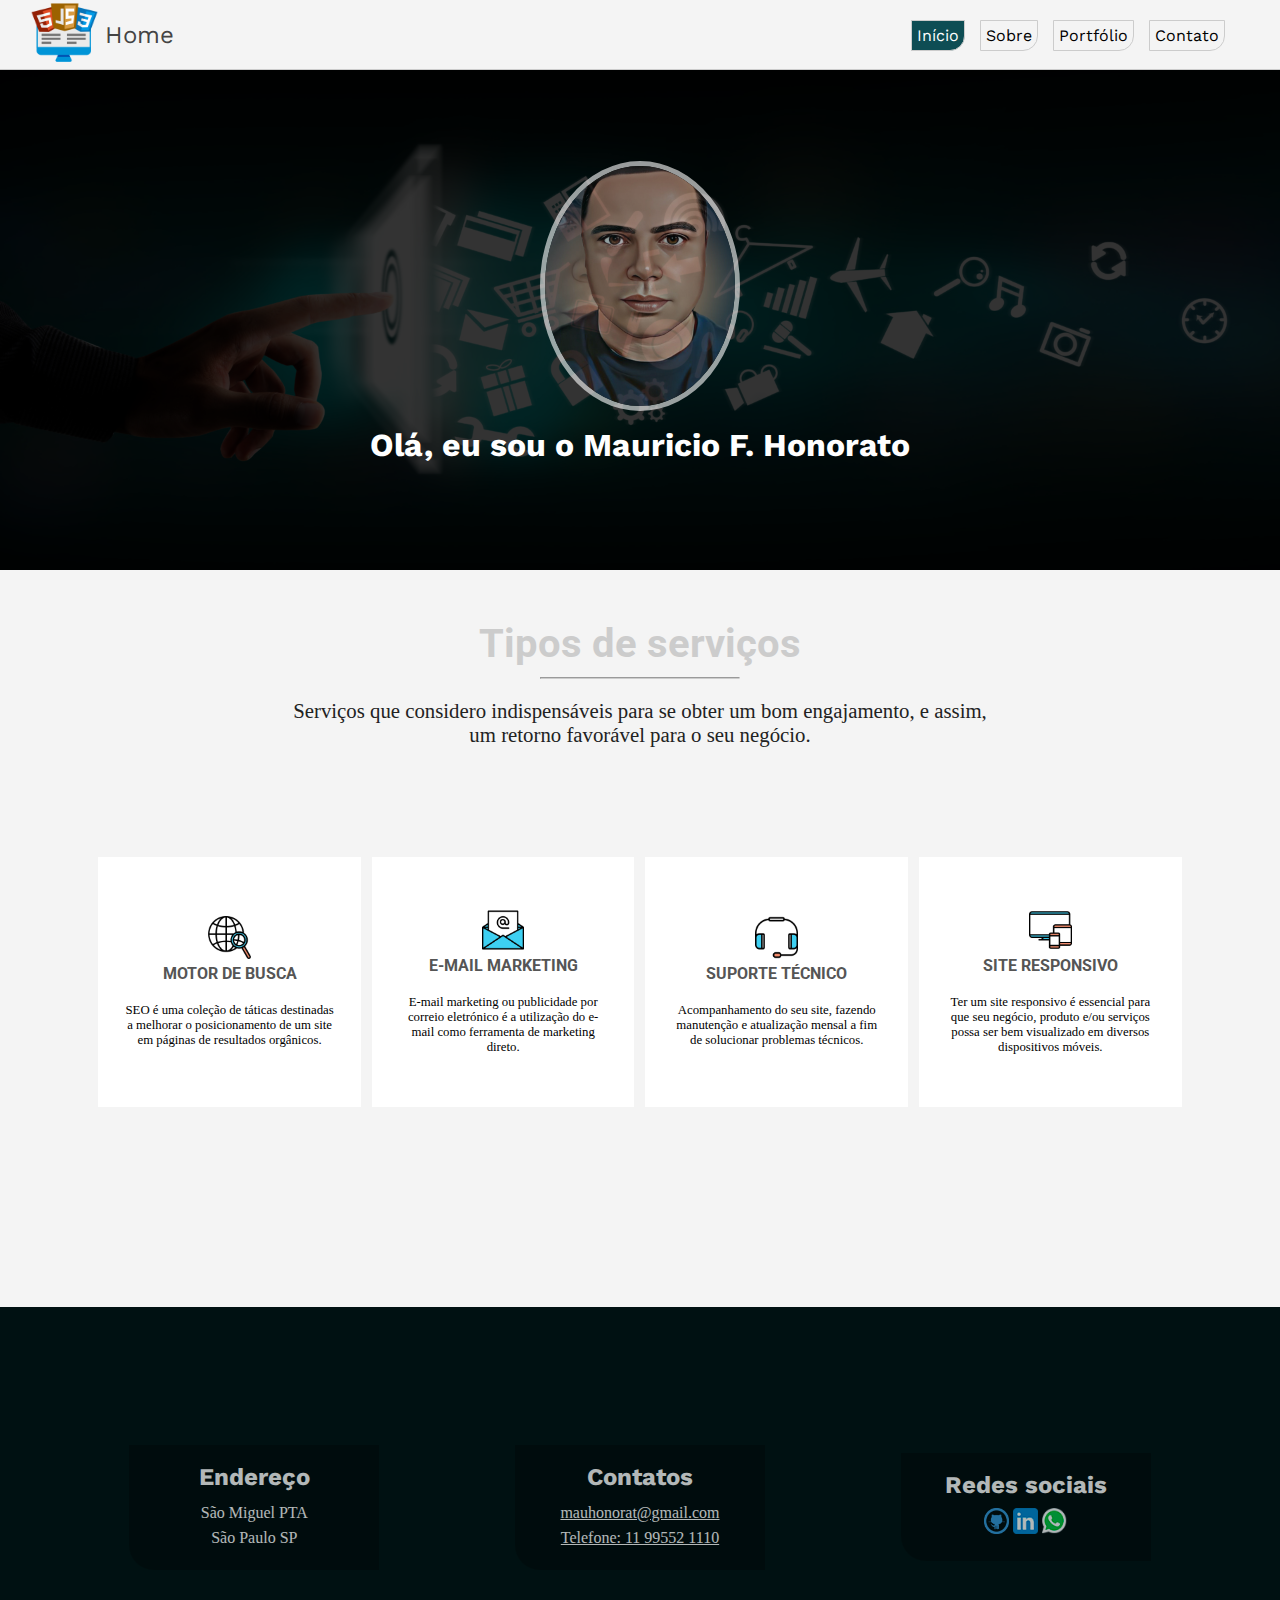
<file: index.html>
<!DOCTYPE html>
<html>
<head>
	<meta charset="utf-8">
	<meta name="viewport" content="width=device-width, initial-scale=1">
	<title>Portfólio Mauricio</title>
	<meta name="keywords" content="páginas para web personalizadas, construção de páginas web, desenvolvimento web, criação de sites, site responsivo">
	<meta name="description" content="Desenvolvedor de páginas para web">
	<meta name="robots" content="index,follow">
	<meta name="author" content="Mauricio Honorato dos Santos">
	<meta property ="og:url" content="     "> 
	<meta property="og:title" content="Portfólio personalizado">
	<meta property="og:description" content="Desenvolvedor de páginas para web">
	<meta property="og:type" content="website">
	<meta property="og:image" content="https://gittmau.github.io/images/mockup1.jpg">
	<meta name="theme-color" content="#001112">

    <link rel="icon" href="trio_Tec.png">
	<link rel="stylesheet" href="estilo.css">
	<link rel="stylesheet" href="media.css">

	<link rel="preconnect" href="https://fonts.gstatic.com">
    <link href="https://fonts.googleapis.com/css2?family=Cormorant+SC:wght@700&display=swap" rel="stylesheet">
    <link href="https://fonts.googleapis.com/css2?family=Work+Sans:wght@300&display=swap" rel="stylesheet">
    <link href="https://fonts.googleapis.com/css2?family=Secular+One&display=swap" rel="stylesheet">
    <link rel="stylesheet" href="https://fonts.googleapis.com/css2?family=Material+Symbols+Outlined:opsz,wght,FILL,GRAD@20..48,100..700,0..1,-50..200" /> 

</head>
<body>

	<header id="topo">

		<p class="material-symbols-outlined" id="hamburguinho" >menu</p>

		<nav id="menu"> 

            <ul> 
            <p id="btnFechar">X</p>           	
                <a href="index.html"> <li class="pageAtual" style="color: #fff;">Início</li> </a>
                <a href="sobre.html"> <li>Sobre</li> </a>
                <a href="portfolio.html"> <li>Portfólio</li> </a>
                <a href="https://api.whatsapp.com/send?1=pt_BR&amp;phone=5511995521110&amp;text=Oi Mauricio,%20gostaria%20de%20solicitar%20um%20orçamento."
                            target="blank"> <li>Contato</li> </a>
            </ul>
		</nav>

		<div id="logo"> 
             <img src="trio_Tec.png" alt="">   
             <div id="nomeLogo"> <p>Home</p>   </div>          
		</div>	

			

	</header>

	<header id="capa">


      <div id="filtro"> 

      	<div id="fotoCapa">
            <img src="mauricio.jpg" alt="">            
      	</div>

      	<div id="nomeCapa">
            <h2>Olá, eu sou o Mauricio F. Honorato</h2>  
      	</div>

       </div>
	</header>


	<main>

		<section id="tituloChamada1">
           <h1>Tipos de serviços </h1>
           <hr style="border-bottom: 1px solid #ccc;width:200px;margin:10px auto;">
           <p>Serviços que considero indispensáveis para se obter um bom engajamento, e assim, um retorno favorável para o seu negócio. </p>
		</section>
        
        <section id="servicos">

        	<div class="conteudoServicos">
                <img src="busca.png" alt="">
                <h2>MOTOR DE BUSCA</h2>
                <p>SEO é uma coleção de táticas destinadas a melhorar o posicionamento de um site em páginas de resultados orgânicos.</p>
        	</div>
        	<div class="conteudoServicos">
                <img src="email.png" alt="">
                <h2>E-MAIL MARKETING</h2>
                <p>E-mail marketing ou publicidade por correio eletrónico é a utilização do e-mail como ferramenta de marketing direto.</p> 
        	</div>
        	<div class="conteudoServicos">
                <img src="suporte.png" alt="">
                <h2>SUPORTE TÉCNICO</h2>
                <p>Acompanhamento do seu site, fazendo manutenção e atualização mensal a fim de solucionar problemas técnicos.</p> 
        	</div>
        	<div class="conteudoServicos">
                <img src="devices.png" alt="">
                <h2>SITE RESPONSIVO</h2>
                <p>Ter um site responsivo é essencial para que seu negócio, produto e/ou serviços possa ser bem visualizado em diversos dispositivos móveis.</p>
        	</div>

	    </section>

	</main>

	<footer>

	 <div id="conteudoFooter">	

		<div class="boxFooter">

			<h2>Endereço</h2>
			<p style="color: #fff;font-family: calibri">São Miguel PTA <br> São Paulo SP</p>

		</div>

		<div class="boxFooter">

			<h2>Contatos</h2>
             <a href="mailto:mauhonorat@gmail.com" target="blank" style="color: #fff;font-family: calibri"> mauhonorat@gmail.com </a><br>
             <a href="tel:+5511995521110" style="color: #fff;font-family: calibri"> Telefone: 11 99552 1110 </a> 


		</div>

		<div class="boxFooter">

			<h2>Redes sociais</h2>

			  <a href="https://github.com/gittmau" target="blank"> <img src="gitHub4.png" alt="" id=""></a>

			 <a href="https://www.linkedin.com/in/mauricio-honorato-0777b21b1/" target="blank"> <img src="kedin.png" alt=""></a>

			<a href="https://api.whatsapp.com/send?1=pt_BR&amp;phone=5511995521110&amp;text=Oi Mauricio,%20gostaria%20de%20solicitar%20um%20orçamento."
                            target="blank">  <img src="zap2.png" alt=""></a>

		</div>
		
     </div>
	</footer>

	
	<script src="script.js"></script>

</body>
</html>
</file>
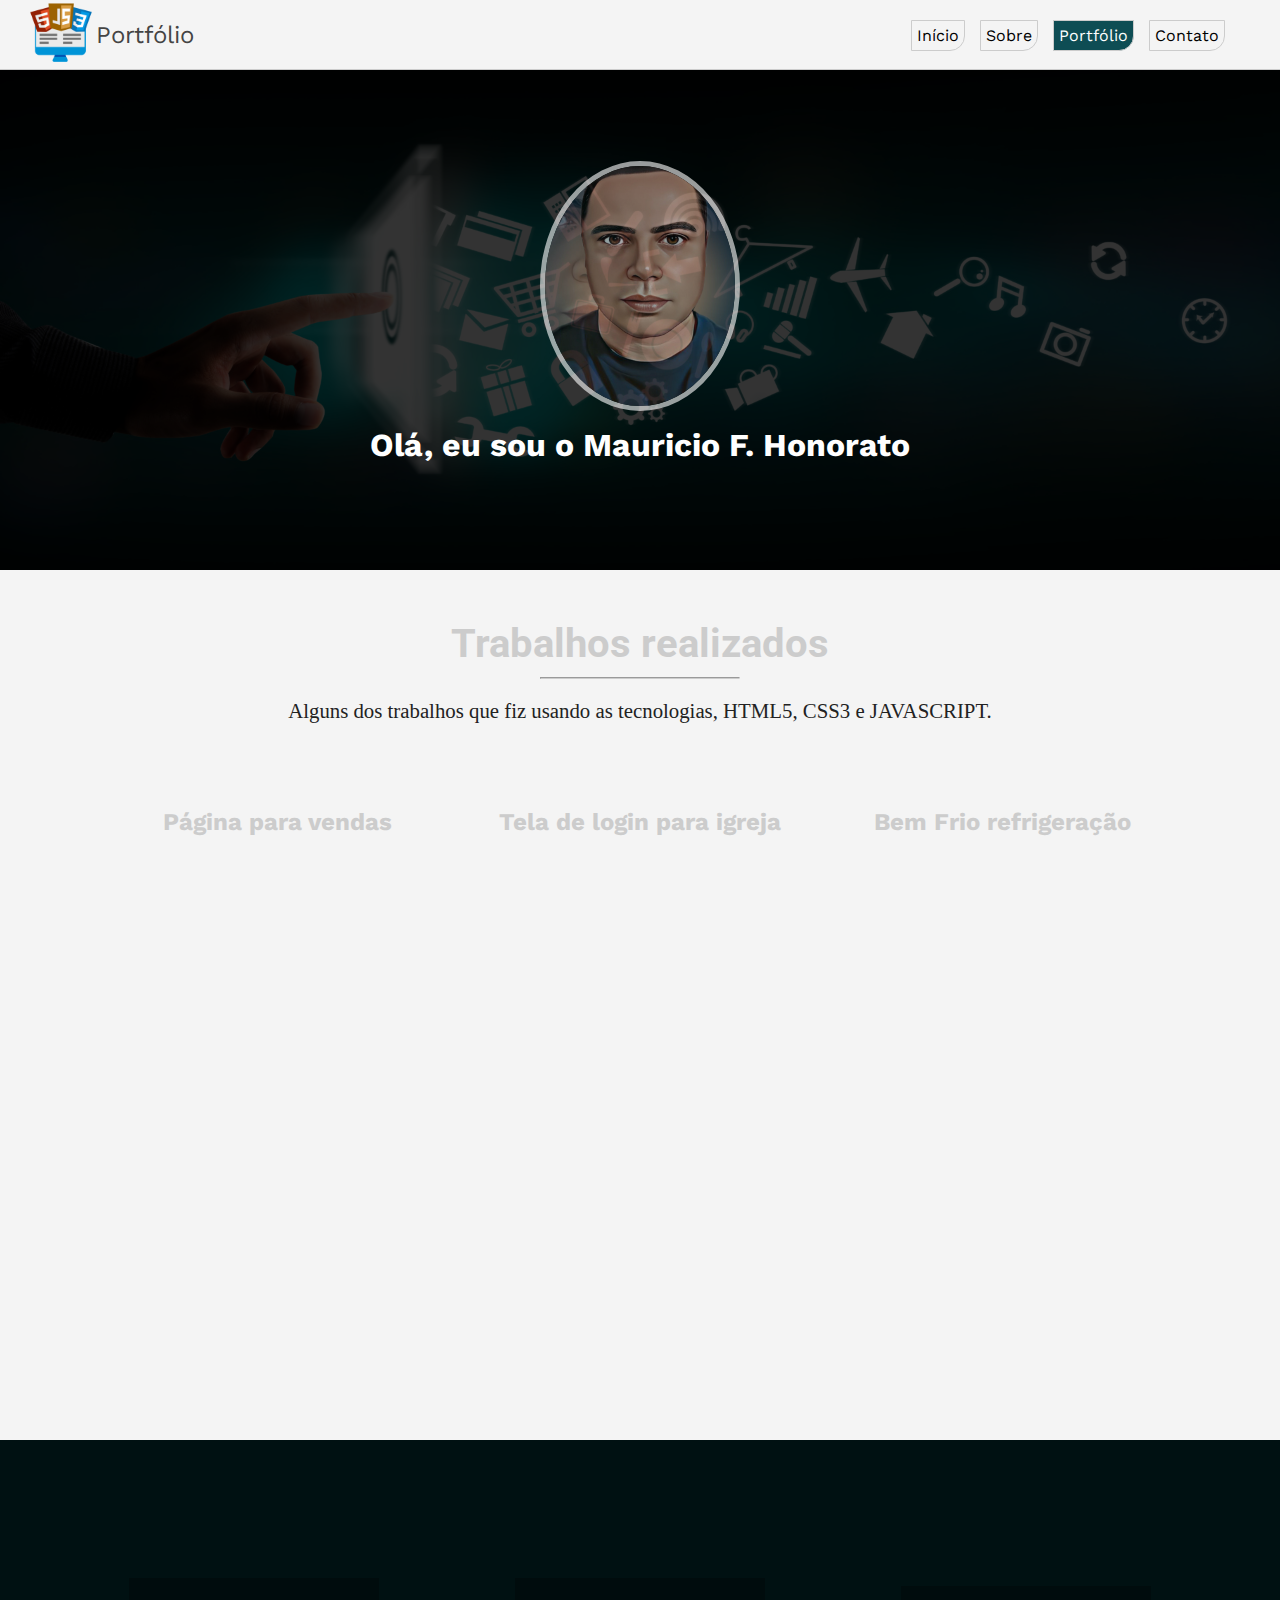
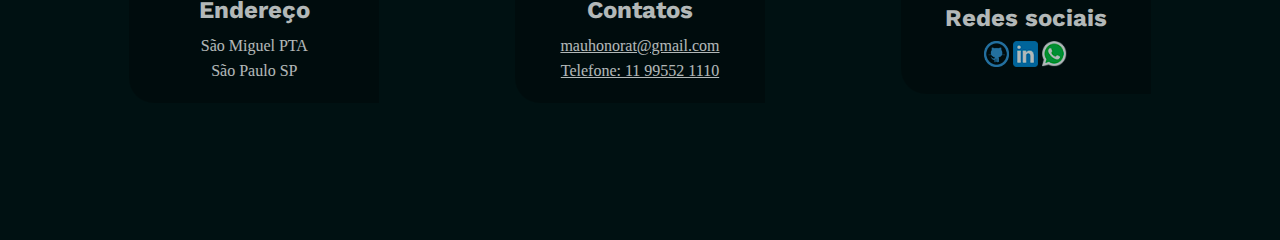
<file: portfolio.html>
<!DOCTYPE html>
<html>
<head>
	<meta charset="utf-8">
	<meta name="viewport" content="width=device-width, initial-scale=1">
	<title>Trabalhos</title>
	<meta name="keywords" content="páginas para web personalizadas, construção de páginas web, desenvolvimento web, criação de sites, site responsivo">
	<meta name="description" content="Desenvolvedor de páginas para web">
	<meta name="robots" content="index,follow">
	<meta name="author" content="Mauricio Honorato dos Santos">
	<meta property ="og:url" content="     "> 
	<meta property="og:title" content="Portfólio personalizado">
	<meta property="og:description" content="Desenvolvedor de páginas para web">
	<meta property="og:type" content="website">
	<meta property="og:image" content="https://gittmau.github.io/images/mockup1.jpg">
	<meta name="theme-color" content="#001112">
	<link rel="icon" href="trio_Tec.png">

	<link rel="stylesheet" href="estilo.css">
	<link rel="stylesheet" href="media.css">

	<link rel="preconnect" href="https://fonts.gstatic.com">
    <link href="https://fonts.googleapis.com/css2?family=Cormorant+SC:wght@700&display=swap" rel="stylesheet">
    <link href="https://fonts.googleapis.com/css2?family=Work+Sans:wght@300&display=swap" rel="stylesheet">
    <link href="https://fonts.googleapis.com/css2?family=Secular+One&display=swap" rel="stylesheet">
    <link rel="stylesheet" href="https://fonts.googleapis.com/css2?family=Material+Symbols+Outlined:opsz,wght,FILL,GRAD@20..48,100..700,0..1,-50..200" /> 

</head>
<body>

	<header id="topo">

		<p class="material-symbols-outlined" id="hamburguinho" >menu</p>

		<nav id="menu"> 

            <ul> 
            <p id="btnFechar">X</p>           	
                <a href="index.html"> <li>Início</li> </a>
                <a href="sobre.html"> <li>Sobre</li> </a>
                <a href=""> <li class="pageAtual" style="color: #fff";>Portfólio</li> </a>
                <a href="https://api.whatsapp.com/send?1=pt_BR&amp;phone=5511995521110&amp;text=Oi Mauricio,%20gostaria%20de%20solicitar%20um%20orçamento."
                            target="blank"> <li>Contato</li> </a>
            </ul>
		</nav>

		<div id="logo"> 
             <img src="trio_Tec.png" alt="">   
             <div id="nomeLogo"> <p>Portfólio</p>   </div>          
		</div>	

			

	</header>

	<header id="capa">


      <div id="filtro"> 

      	<div id="fotoCapa">
            <img src="mauricio.jpg" alt="">            
      	</div>

      	<div id="nomeCapa">
            <h2>Olá, eu sou o Mauricio F. Honorato</h2>  
      	</div>

       </div>
	</header>


	<section id="tituloChamada1">
        <h1>Trabalhos realizados</h1>
        <hr style="border-bottom: 1px solid #ccc;width:200px;margin:10px auto;">
        <p>Alguns dos trabalhos que fiz usando as tecnologias, HTML5, CSS3 e JAVASCRIPT.</p>
	</section>

	<section id="demoWork">	
        
        <div class="pagesmake">
            <h2> <a href="https://gittmau.github.io/Rosti-Aline/" target="blank" class="pageLink" title="Clique para visualizar o site."> Página para vendas </a> </h2>
        	<iframe src="https://gittmau.github.io/Rosti-Aline/"  target="blank" frameborder="0"></iframe>        	
        </div>

        <div class="divisaIframe"></div>

        <div class="pagesmake">
        	<h2> <a href="https://gittmau.github.io/obpc-login/login.html" target="blank" class="pageLink" title="Clique para visualizar o site."> Tela de login para igreja </a> </h2>
        	<iframe src="https://gittmau.github.io/obpc-login/login.html"  target="blank" frameborder="0"></iframe>
        </div>

        <div class="divisaIframe"></div>

        <div class="pagesmake">
           <h2> <a href="https://gittmau.github.io/bemfrio/"  target="blank" class="pageLink" title="Clique para visualizar o site.">Bem Frio refrigeração </a> </h2>
        	<iframe src="https://gittmau.github.io/bemfrio/"  target="blank" frameborder="0"></iframe>
        </div>
	</section>

	 <div class="divisaIframe"></div>

	<footer>

	 <div id="conteudoFooter">	

		<div class="boxFooter">

			<h2>Endereço</h2>
			<p style="color: #fff;font-family: calibri">São Miguel PTA <br> São Paulo SP</p>

		</div>

		<div class="boxFooter">

			<h2>Contatos</h2>
             <a href="mailto:mauhonorat@gmail.com" target="blank" style="color: #fff;font-family: calibri"> mauhonorat@gmail.com </a><br>
             <a href="tel:+5511995521110" style="color: #fff;font-family: calibri"> Telefone: 11 99552 1110 </a> 


		</div>

		<div class="boxFooter">

			<h2>Redes sociais</h2>

			 <a href="https://github.com/gittmau" target="blank"> <img src="gitHub4.png" alt="" id=""></a>

			 <a href="https://www.linkedin.com/in/mauricio-honorato-0777b21b1/" target="blank"> <img src="kedin.png" alt=""></a>

			<a href="https://api.whatsapp.com/send?1=pt_BR&amp;phone=5511995521110&amp;text=Oi Mauricio,%20gostaria%20de%20solicitar%20um%20orçamento."
                            target="blank">  <img src="zap2.png" alt=""></a>

		</div>
		
     </div>
	</footer>

	
	<script src="script.js"></script>
</body>
</html>
</file>
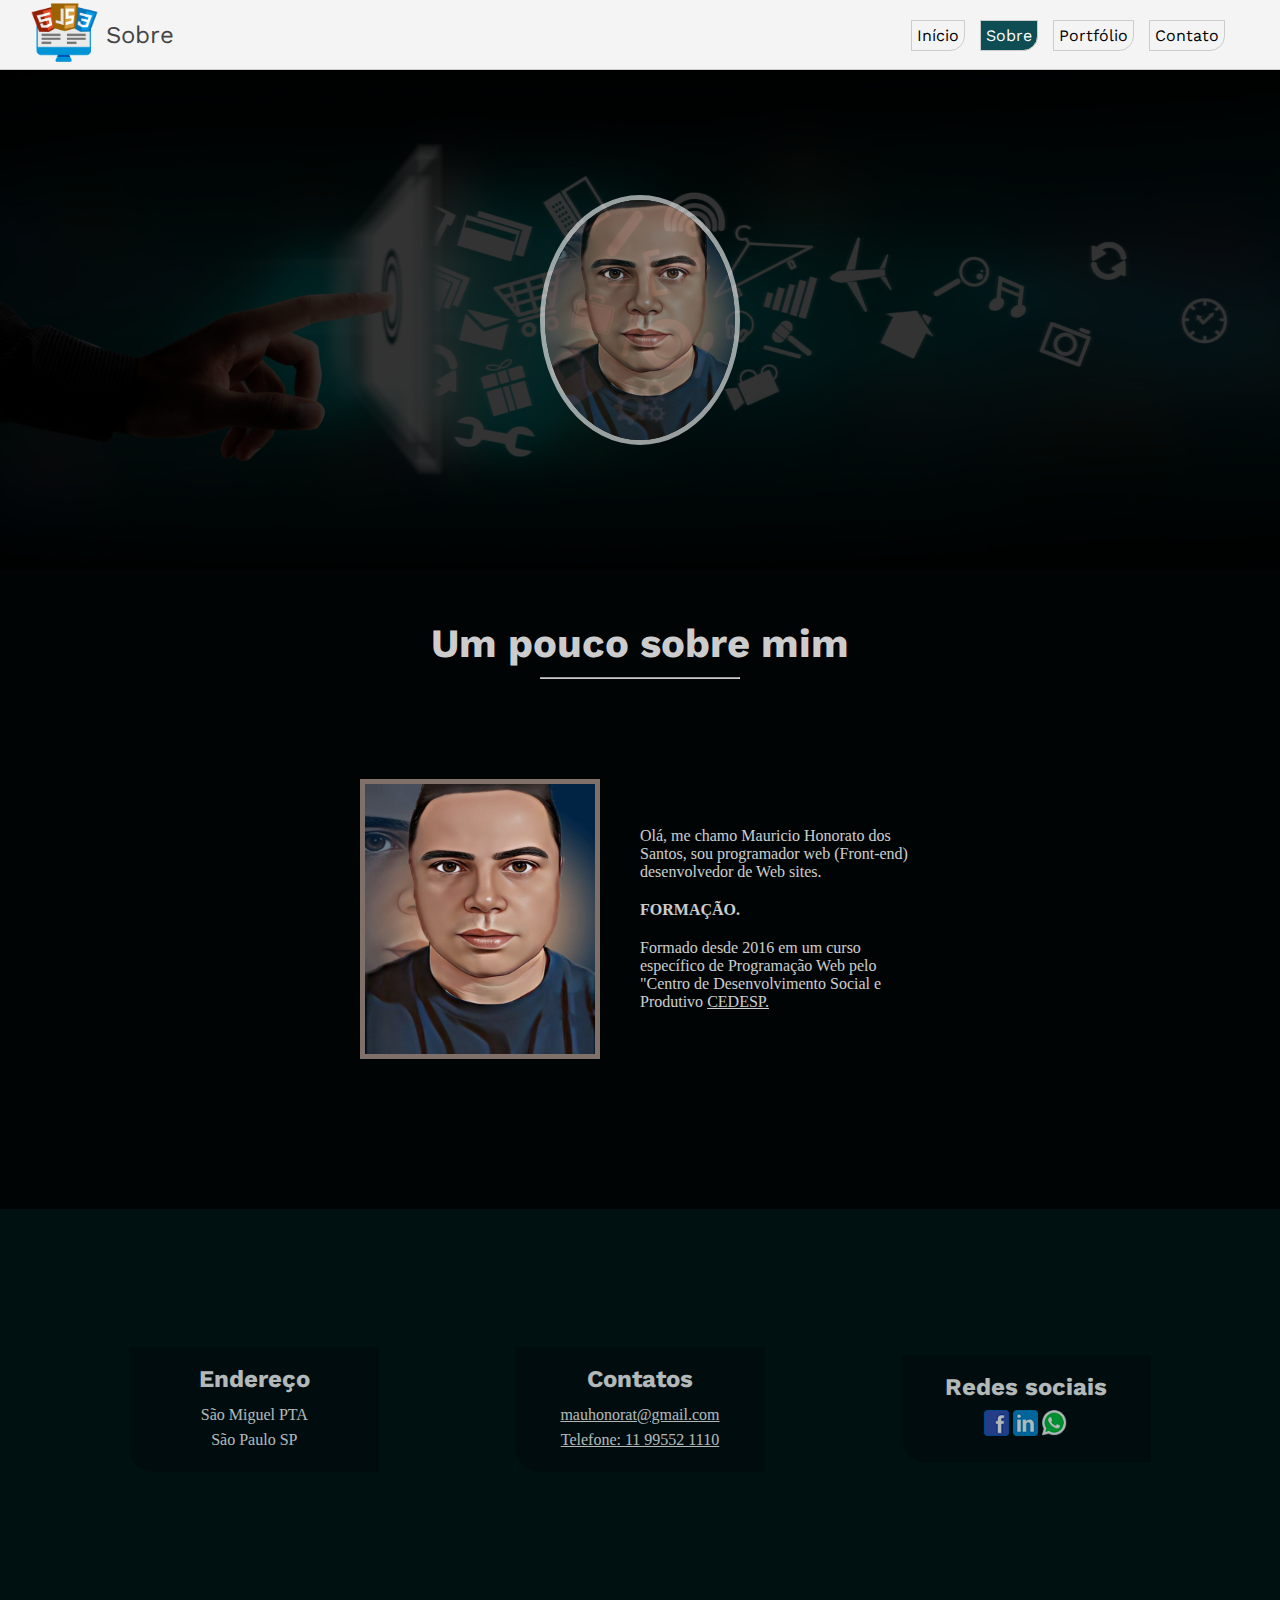
<file: sobre.html>
<!DOCTYPE html>
<html>
<head>
	<meta charset="utf-8">
	<meta name="viewport" content="width=device-width, initial-scale=1">
	<title>Seção sobre</title>
	<meta name="keywords" content="páginas para web personalizadas, construção de páginas web, desenvolvimento web, criação de sites, site responsivo">
	<meta name="description" content="Desenvolvedor de páginas para web">
	<meta name="robots" content="index,follow">
	<meta name="author" content="Mauricio Honorato dos Santos">
	<meta property ="og:url" content="     "> 
	<meta property="og:title" content="Portfólio personalizado">
	<meta property="og:description" content="Desenvolvedor de páginas para web">
	<meta property="og:type" content="website">
	<meta property="og:image" content="https://gittmau.github.io/images/         ">
	<meta name="theme-color" content="#001112">
    <link rel="icon" href="trio_Tec.png">

	<link rel="stylesheet" href="estilo.css">
	<link rel="stylesheet" href="media.css">

	<link rel="preconnect" href="https://fonts.gstatic.com">
    <link href="https://fonts.googleapis.com/css2?family=Cormorant+SC:wght@700&display=swap" rel="stylesheet">
    <link href="https://fonts.googleapis.com/css2?family=Work+Sans:wght@300&display=swap" rel="stylesheet">
    <link href="https://fonts.googleapis.com/css2?family=Secular+One&display=swap" rel="stylesheet">
    <link rel="stylesheet" href="https://fonts.googleapis.com/css2?family=Material+Symbols+Outlined:opsz,wght,FILL,GRAD@20..48,100..700,0..1,-50..200" /> 

</head>
<body style="background: #000404;">

	<header id="topo">

		<p class="material-symbols-outlined" id="hamburguinho" >menu</p>

		<nav id="menu"> 

            <ul> 
            <p id="btnFechar">X</p>           	
                <a href="index.html"> <li>Início</li> </a>
                <a href="sobre.html"> <li class="pageAtual" style="color: #fff;">Sobre</li> </a>
                <a href="portfolio.html"> <li>Portfólio</li> </a>
                <a href="https://api.whatsapp.com/send?1=pt_BR&amp;phone=5511945623725&amp;text=Oi Mauricio,%20gostaria%20de%20solicitar%20um%20orçamento."
                            target="blank"> <li>Contato</li> </a>
            </ul>
		</nav>

		<div id="logo"> 
             <img src="trio_Tec.png" alt="">   
             <div id="nomeLogo"> <p>Sobre</p>   </div>          
		</div>	

			

	</header>

	<header id="capa">


      <div id="filtro"> 

      	<div id="fotoCapa">
            <img src="mauricio.jpg" alt="">            
      	</div>

      	

       </div>
	</header>

	<section id="tituloChamada1">
        <h1 style="font-family:'Work Sans', sans-serif;margin: 0 auto;">Um pouco sobre mim</h1>
        <hr style="border-bottom: 1px solid #ccc;width:200px;margin:10px auto;">
        <!--
        <p style="font-family:'Work Sans', sans-serif;color: #000;">Minha tragetória no mundo da tecnologia.</p>  -->
	</section>

	<section id="sectionSobre">
        
        <div id="fotoSobre">
        	<img src="mauricio.jpg" alt="">             
        </div> 

        <div class="textoSobre">
            <p>Olá, me chamo Mauricio Honorato dos Santos, sou programador web (Front-end) desenvolvedor de Web sites. </p>

            <p style="margin: 20px 0px;font-weight: bold;"> FORMAÇÃO. </p>

            <p> Formado desde 2016 em um curso específico de Programação Web pelo  "Centro de Desenvolvimento Social e Produtivo
             <a href="https://www.capital.sp.gov.br/cidadao/familia-e-assistencia-social/servicos-para-criancas-e-adolescentes/centro-de-desenvolvimento-social-e-produtivo-cedesp" target="blank" style="color:#fff">  CEDESP. </a> </p>
        </div> 
       
	</section>

<footer>

	 <div id="conteudoFooter">	

		<div class="boxFooter">

			<h2>Endereço</h2>
			<p style="color: #fff;font-family: calibri">São Miguel PTA <br> São Paulo SP</p>

		</div>

		<div class="boxFooter">

			<h2>Contatos</h2>
             <a href="mailto:mauhonorat@gmail.com" target="blank" style="color: #fff;font-family: calibri"> mauhonorat@gmail.com </a><br>
             <a href="tel:+5511995521110" style="color: #fff;font-family: calibri"> Telefone: 11 99552 1110 </a> 


		</div>

		<div class="boxFooter">

			<h2>Redes sociais</h2>

			 <a href=""> <img src="face2.png" alt=""></a>

			 <a href="https://www.linkedin.com/in/mauricio-honorato-0777b21b1/" target="blank"> <img src="kedin.png" alt=""></a>

			<a href="https://api.whatsapp.com/send?1=pt_BR&amp;phone=5511945623725&amp;text=Oi Mauricio,%20gostaria%20de%20solicitar%20um%20orçamento."
                            target="blank">  <img src="zap2.png" alt=""></a>

		</div>
		
     </div>
	</footer>

	
	<script src="script.js"></script>	
</body>
</html>
</file>
<file: estilo.css>
@import url('https://fonts.googleapis.com/css2?family=Cormorant+Garamond:ital,wght@1,700&family=Dancing+Script:wght@600&display=swap');
@import url('https://fonts.googleapis.com/css2?family=Dancing+Script:wght@600&display=swap');
@import url('https://fonts.googleapis.com/css2?family=Work+Sans:ital,wght@1,700&display=swap');
@import url('https://fonts.googleapis.com/css2?family=Roboto:wght@900&display=swap');
@import url('https://fonts.googleapis.com/css2?family=Abel&display=swap');

.material-symbols-outlined {font-variation-settings:'FILL' 0,'wght' 600,'GRAD' 0,'opsz' 48;color:brown;font-weight: 600;font-size: 1.5rem;}

*{margin: 0;padding: 0;box-sizing: border-box;}

body{background:#f4f4f4}

#topo{width:100%;height:70px;border-bottom:1px solid #ccc;position:sticky;top:0;background:#f4f4f4;z-index: 2}

#logo{width:150px;height: 70px;display: flex;justify-content:space-around;align-items: center;background:;margin-left: 2%}

#logo > img{width:50%;height: 100%}

#nomeLogo >p{font-family: 'Work Sans', sans-serif;color:#444;font-size:1.5em }

#capa{width: 100%;height:400px;background-image:url('tecno.jpg');background-position: center;background-size: cover}

#filtro{display: flex;flex-direction: column;justify-content: center;align-items: center;width: 100%;height:400px;background: rgba(0, 0, 0, 0.6);}

#menu{position: relative;transform: translateX(-100%);}


#menu ul{background:rgba(0, 19, 19, 0.9);position: absolute;width:70%;height: 100vh}

#menu li{list-style:none;color:#fff;padding:15px;font-family:'Work Sans', sans-serif;margin-top: 35px}

#menu a{text-decoration: none}

#hamburguinho{float: right;cursor: pointer;font-size:35px;margin-right:5%;color:#000;line-height:70px}

#btnFechar{position: absolute;width:40px;height:40px;background:#E5A127;color:#fff;top: 0;right:0;display: flex;justify-content: center;align-items: center;cursor: pointer;font-family:'Work Sans', sans-serif;margin: 2px}

#fotoCapa{width:150px;height:180px;background:}

#fotoCapa > img{width: 100%;height: 100%;border-radius: 50%;border: 5px solid #fff;opacity: 0.6}

#nomeCapa > h2{font-family:'Work Sans', sans-serif;color: #fff;text-align: center;padding: 15px}


/*Titulo chamada 1------------------*/

#tituloChamada1{width:;margin: 50px auto;text-align: center;}

#tituloChamada1 h1{font-family: 'Roboto', sans-serif;color:#ccc;font-size:1.5rem;}

#tituloChamada1 p{padding: 10px;font-family:calibri;color: #222}

/*Serviços------------------*/

#servicos{width:100%;background:;margin:50px 0px}

.conteudoServicos{width:90%;display: flex;flex-direction: column;justify-content: center;align-items: center;background:#fff;margin:50px auto;text-align: center;font-family:;padding:15px;color:#000 }

.conteudoServicos h2{font-family:'Roboto', sans-serif;color:#555 }
.conteudoServicos p{font-family:calibri; }

.conteudoServicos > p{font-size:0.8rem;width:;margin-top: 15px}
.conteudoServicos > h2{font-size:1rem}

.conteudoServicos > img{width:30%;}

footer{background:#001112;display: flex;flex-direction: column;justify-content: center;align-items: center;height: 500px}


 #conteudoFooter{width:100%;opacity: 0.7}

.boxFooter{width:90%;text-align: center;margin:20px auto;background:;padding: 20px;color: #fff}

.boxFooter > h2{font-family:'Work Sans', sans-serif;color: #fff;margin-bottom: 10px}


.boxFooter > a,img{width:12%;}



/*Portfólio------------------------------*/

#demoWork{width: 100%;margin:50px auto}

.pagesmake{width:300px;margin: 25px auto;}


.pageLink{display: block;font-family:'Work Sans', sans-serif;color:#ccc;text-align: center;margin-bottom: 25px;text-decoration: none;}

iframe{width:100%;height:350px;margin: auto;}

.divisaIframe{width: 50%;height: 1px;background: #ccc;margin:50px auto}


/*Sobre--------------------------------------*/

#sectionSobre{width: 100%;margin: 50px auto}

#fotoSobre{width:280px;height:280px;margin: auto}

#fotoSobre > img{width: 100%;height: 100%;display: block;margin: auto;opacity: 0.9;border: 5px solid #8E7C76}

.textoSobre{width:280px;margin: 20px auto;font-family:calibri;color:#fff;text-align: center;opacity: 0.8}
</file>
<file: media.css>
@media(min-width:410px){

	.conteudoServicos > img{width:20%;}

    .pagesmake{width:360px}

    #tituloChamada1 h1{font-size:2rem;}

    #sectionSobre{margin: 100px auto;}

    #fotoSobre{width:280px;height:350px}
}


@media(min-width:500px){
   
   .pagesmake{width:450px}

}


@media(min-width:600px){

    .pagesmake{width:550px}


}


@media(min-width:700px){


    #fotoCapa{width:200px;height:250px}

    #servicos{width:90%;margin:0 auto;display: flex;justify-content:space-evenly;align-items: center;flex-wrap: wrap;margin-bottom:50px}

    .conteudoServicos{width:45%;gap: 5px;padding:25px;height: 250px}

    .conteudoServicos:hover{margin-top: -1px;transition:1s}

    .conteudoServicos:hover img{width:25%;transition:1s}

    #tituloChamada1 p{width: 80%;margin: auto;}

    footer{height:500px;margin-top:150px}

    #conteudoFooter{width:90%;display: flex;justify-content:center;align-items:center;margin: auto;gap:5px}

    .boxFooter{width:200px;text-align: center;background:rgba(0, 0, 0, 0.3);border-bottom-left-radius: 25px;}

    .boxFooter > a,img{width:20%;}

    .pagesmake{width:650px;}

    iframe{height:500px;margin: auto;}


    /*Seção sobre-----------------------*/

    #fotoSobre{width:220px;height:220px}

    #sectionSobre{width:90%;margin: 50px auto;display: flex;}

    .textoSobre{text-align:left;}
    


}




@media(min-width:915px){

	main{width: 95%;margin: auto}

	#btnFechar{display: none}

	#hamburguinho{display: none;}

	#menu{transform: translateX(0%);}

	#menu ul{background:transparent;position:relative;width:40%;height:70px;display: flex;align-items: center;margin-top: 0;float: right}

    #menu li{list-style:none;color:#000;padding: 5px;font-family:'Work Sans', sans-serif;margin-top: 0;border:1px solid #ccc;margin-left: 15px;border-bottom-right-radius: 15px}

    .pageAtual{background: #0e4d54;}

    #menu li:hover{background:#0e4d54;color:#fff }

    #capa,#filtro{height:500px}

    #filtro{background: rgba(0, 0, 0, 0.8);}

    #nomeCapa > h2{font-size: 2rem}

    #tituloChamada1 h1{color: }

    #tituloChamada1 p{padding: 10px;width:60%;}



    /*Serviços-------------------*/        

    .conteudoServicos > img{width:20%;}

    .conteudoServicos > p{font-size:0.8rem;}

    footer{height: 650px}

    .boxFooter{width:250px;height:;line-height:25px}

    .boxFooter > a,img{width:15%;}

    #demoWork{width:90%;margin: auto;display: flex;justify-content:center;margin-bottom: 50px}


    .pageLink{font-size: 1.2rem}

    .pagesmake{width:30%;}

    iframe{height:400px}

    .divisaIframe{display: none}

     /*Seção sobre-----------------------*/

    #sectionSobre{width:85%;justify-content:space-evenly;align-items: center;margin: 100px auto;}

    #fotoSobre{margin:0;}

    .textoSobre{margin:0}



    

}


@media(min-width:1200px){    

    #menu ul{width:30%;}

    .conteudoServicos{width:24%;gap: 5px;padding:25px}

    #tituloChamada1 h1{font-size:2.5rem }
    
    #tituloChamada1 p{font-size: 1.3rem} 

    footer{height: 400px}

    .boxFooter{width:;}

   .boxFooter > a,img{width:12%;}

   #demoWork{width:85%;}

   .pageLink{font-size:1.5rem}

   .pagesmake{width:31%;}

    /*Seção sobre-----------------------*/

    #sectionSobre{width:50%;}

    #fotoSobre{width:240px;height: 280px}
}


@media(min-width:1366px){

    #menu ul{width:27%}

   /* .pagesmake{width:1260px;}

    iframe{width:100%;height:650px}*/
}


@media(min-width:1920px){
      
    body{width: 1920px;margin: auto;}
    
    #menu ul{width:19%}      

    .boxFooter > a,img{width:7%;}

    /* .pagesmake{width:1800px;}*/
}
</file>
